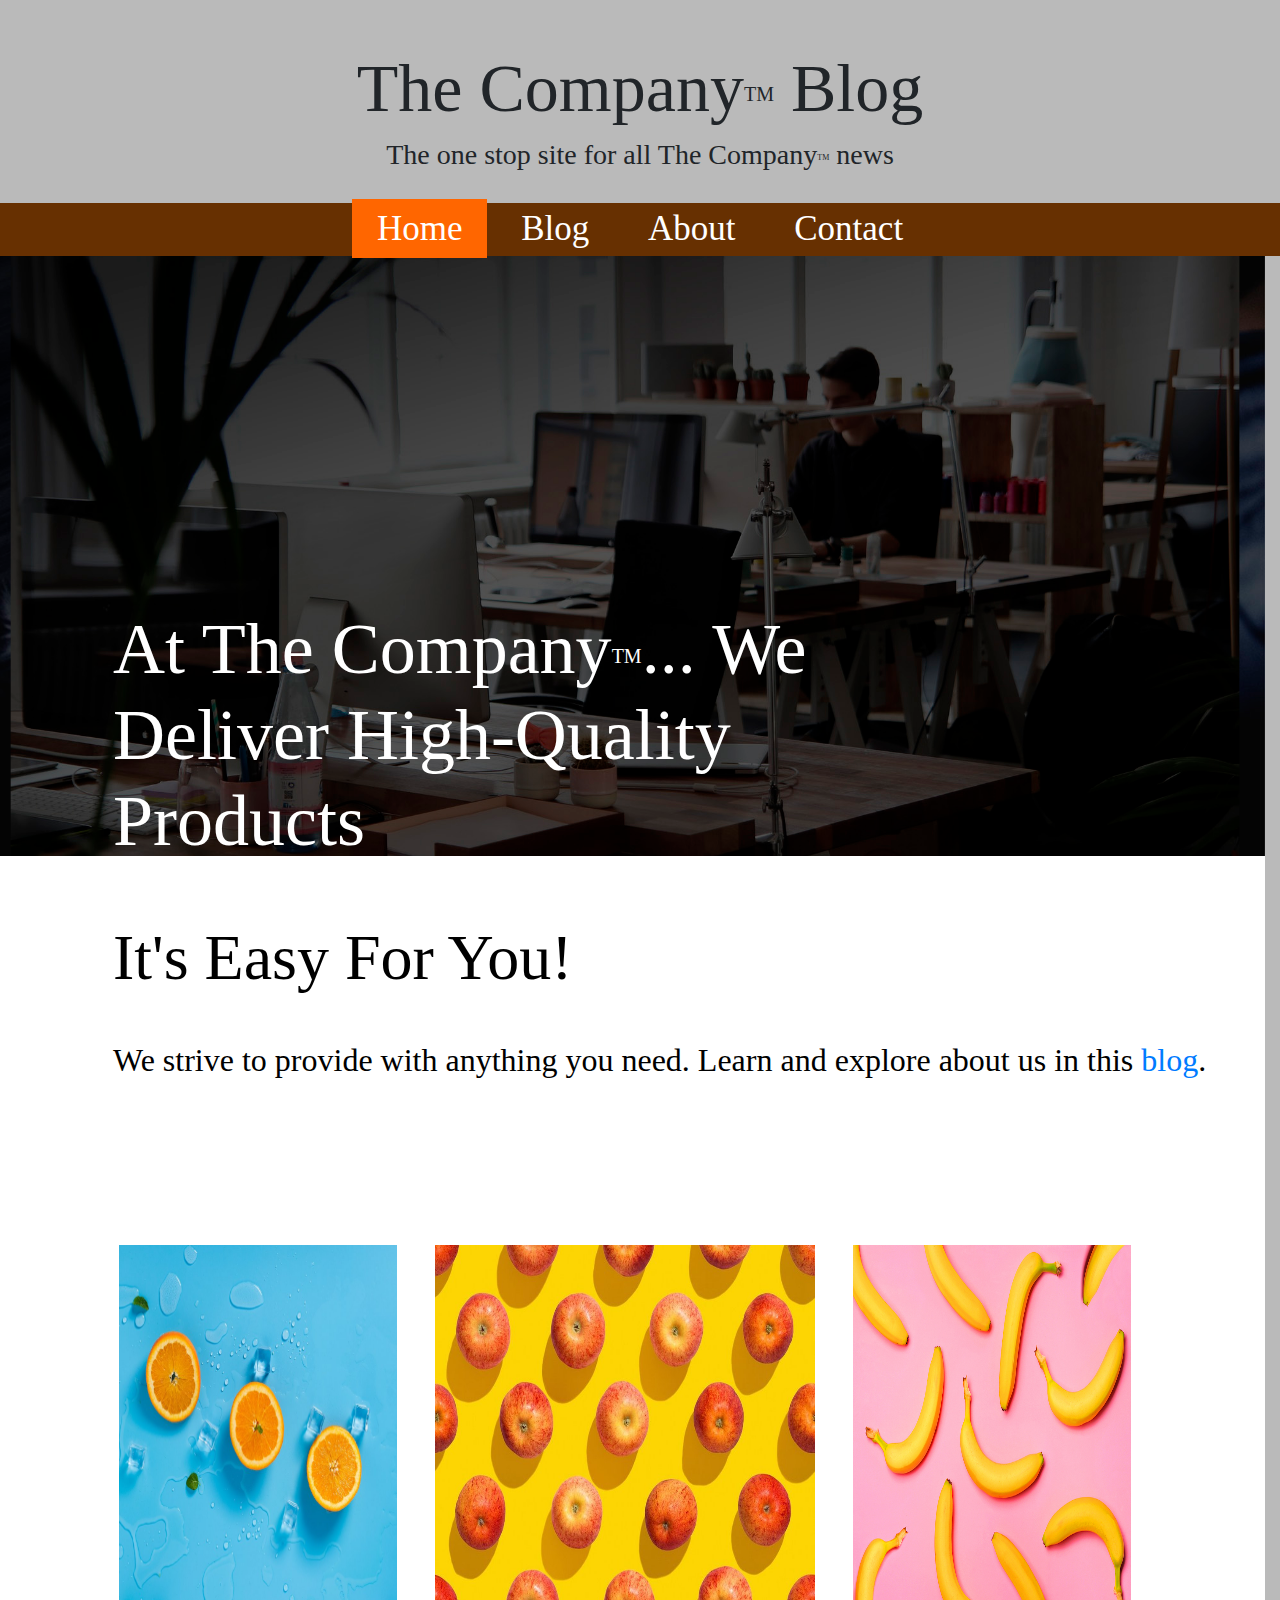
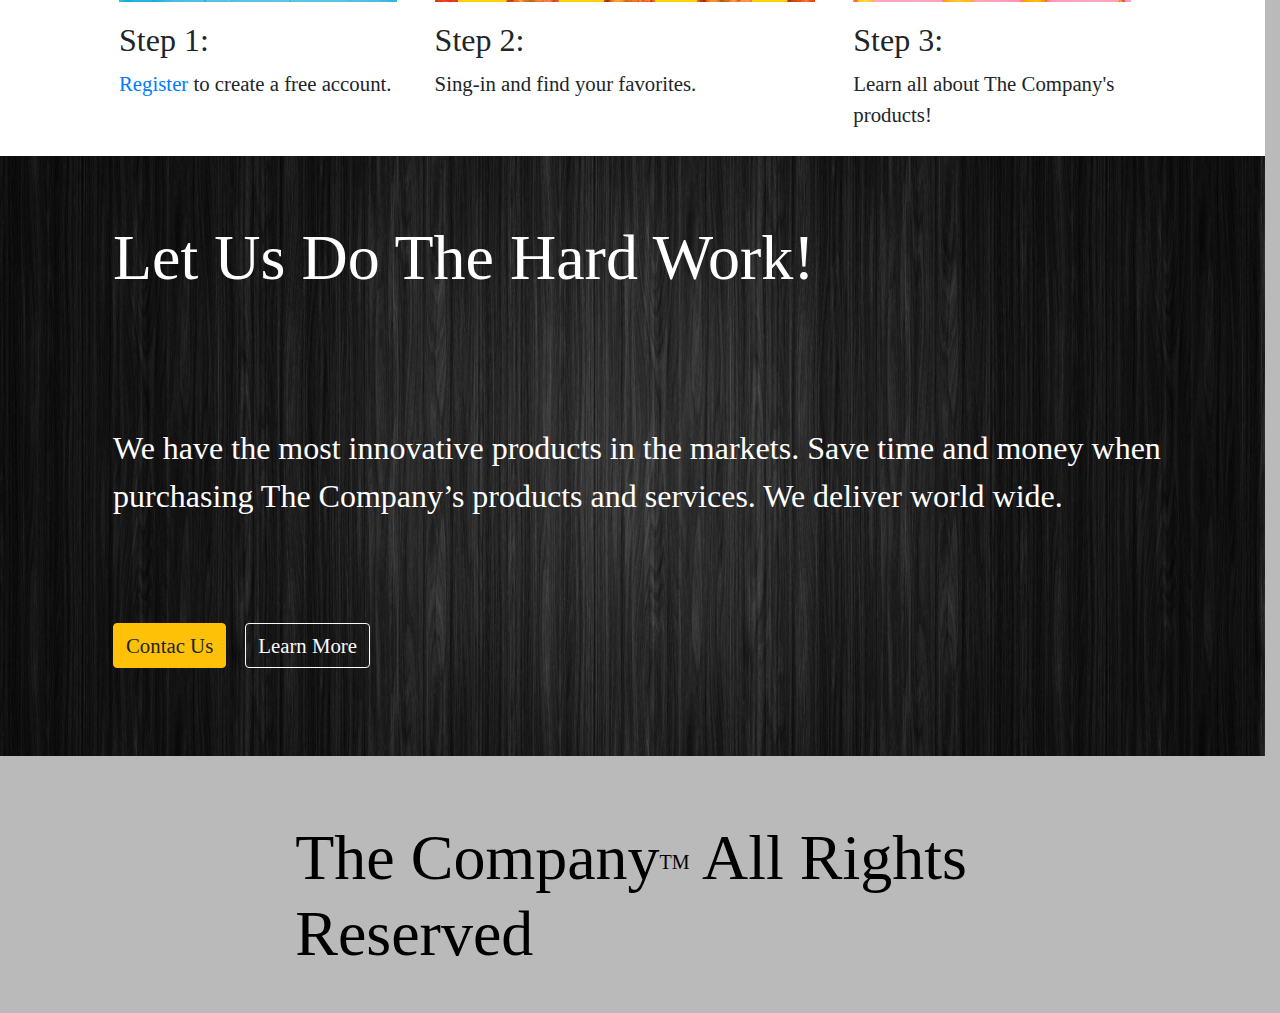
<file: web/index.html>
<!DOCTYPE html>
<html lang="en">
<head>
    <link rel="stylesheet" href="../styles.css">
    <link rel="stylesheet" href="https://cdn.jsdelivr.net/npm/bootstrap@4.5.3/dist/css/bootstrap.min.css">
    <meta charset="UTF-8">
    <meta name="viewport" content="width=device-width, initial-scale=1.0">
    <title>Home</title>
</head>
<body id="main">

    <br>
    <br> <div id ="titulo2">
    <h1 class ="titulo">The Company<sup id="hsma">TM</sup> Blog</h1>
    <h3 >The one stop site for all The Company<sup id = "hsmall">TM</sup> news</h3>
    </div>
    <br>
    <nav class="navbarro">
        <a class ="pestanas active" href="./index.html">Home</a>   
        <a class ="pestanas" href="./blogs.html">Blog</a>  
        <a class ="pestanas" href="./about.html">About</a>   
        <a class ="pestanas" href="./contact.html">Contact</a>  
    </nav>
    
    <div >
        <div class="row" id="one"> 
           <h1 class="centerTitle">At The Company<sup id="hsma">TM</sup>... We Deliver High-Quality Products</h1>
        </div> 

        <div class="row" id="two" style="background-color: white;"> 
            <div style="width: 100%;">
                <h1 class="centeredTitle">It's Easy For You!</h1>
                <p class="simpleParagraph" style="color: black;">We strive to provide with anything you need. Learn and explore about us in this <a href="./blogs.html">blog</a>. </p>
            </div>
            
            <div class="col-4"  > 
                <img src="../images/image3.jpg" alt="Oranges" style="margin-left: 30%;">
                <h2 style="margin-left:30% ; margin-top:.5cm ;" > Step 1: </h2> 
                <p class="steps" style="margin-left:30% ;"> <a onclick="notNow()" href="#steps">Register</a> to create a free account. </p>
            </div>
            <div class="col-4">
                <img src="../images/image4.jpg" alt="apples" id="centerimage">
                <h2 style=" margin-top:.5cm ;margin-left:2% " > Step 2: </h2> 
                <p class="steps" style="margin-left:2% ;"> Sing-in and find your favorites. </p>
            </div>
            <div class="col-4">
                <img src="../images/image5.jpg" alt="bananas" style="margin-right: 30%;">
                <h2 style="margin-right:30% ; margin-top:.5cm ;" > Step 3: </h2> 
                <p class="steps" style="margin-right:30% ;"> Learn all about The Company's products! </p>
            </div>
         </div> 
         
         <div class="row" id="three"> 
            <h1 class="centeredTitle" style="color: white;">Let Us Do The Hard Work! </h1>
            <p class="simpleParagraph">We have the most innovative products in the markets. Save time and money when purchasing The Company’s products and services. We deliver world wide. </p>
            <div id="botone">
                <button onclick="location.href = './contact.html';" type="button" class="btn btn-warning" style="font-size: 1.3em;">Contac Us</button>
                <button onclick="location.href = './about.html';" type="button" class="btn btn-outline-light" style="margin-left: 15px; font-size: 1.3em;" >Learn More</button>
            </div>
        </div> 
         
         <div class="row" id="four"> 
            <h1 class="centeredTitle"> The Company<sup id="hsma">TM</sup> All Rights Reserved</h1>
         </div> 
    </div>
    <script>
        function notNow(){
            alert("Sorry 😅, Registration is not available at the moment!")
        }
    </script>
</body>
</html>
</file>
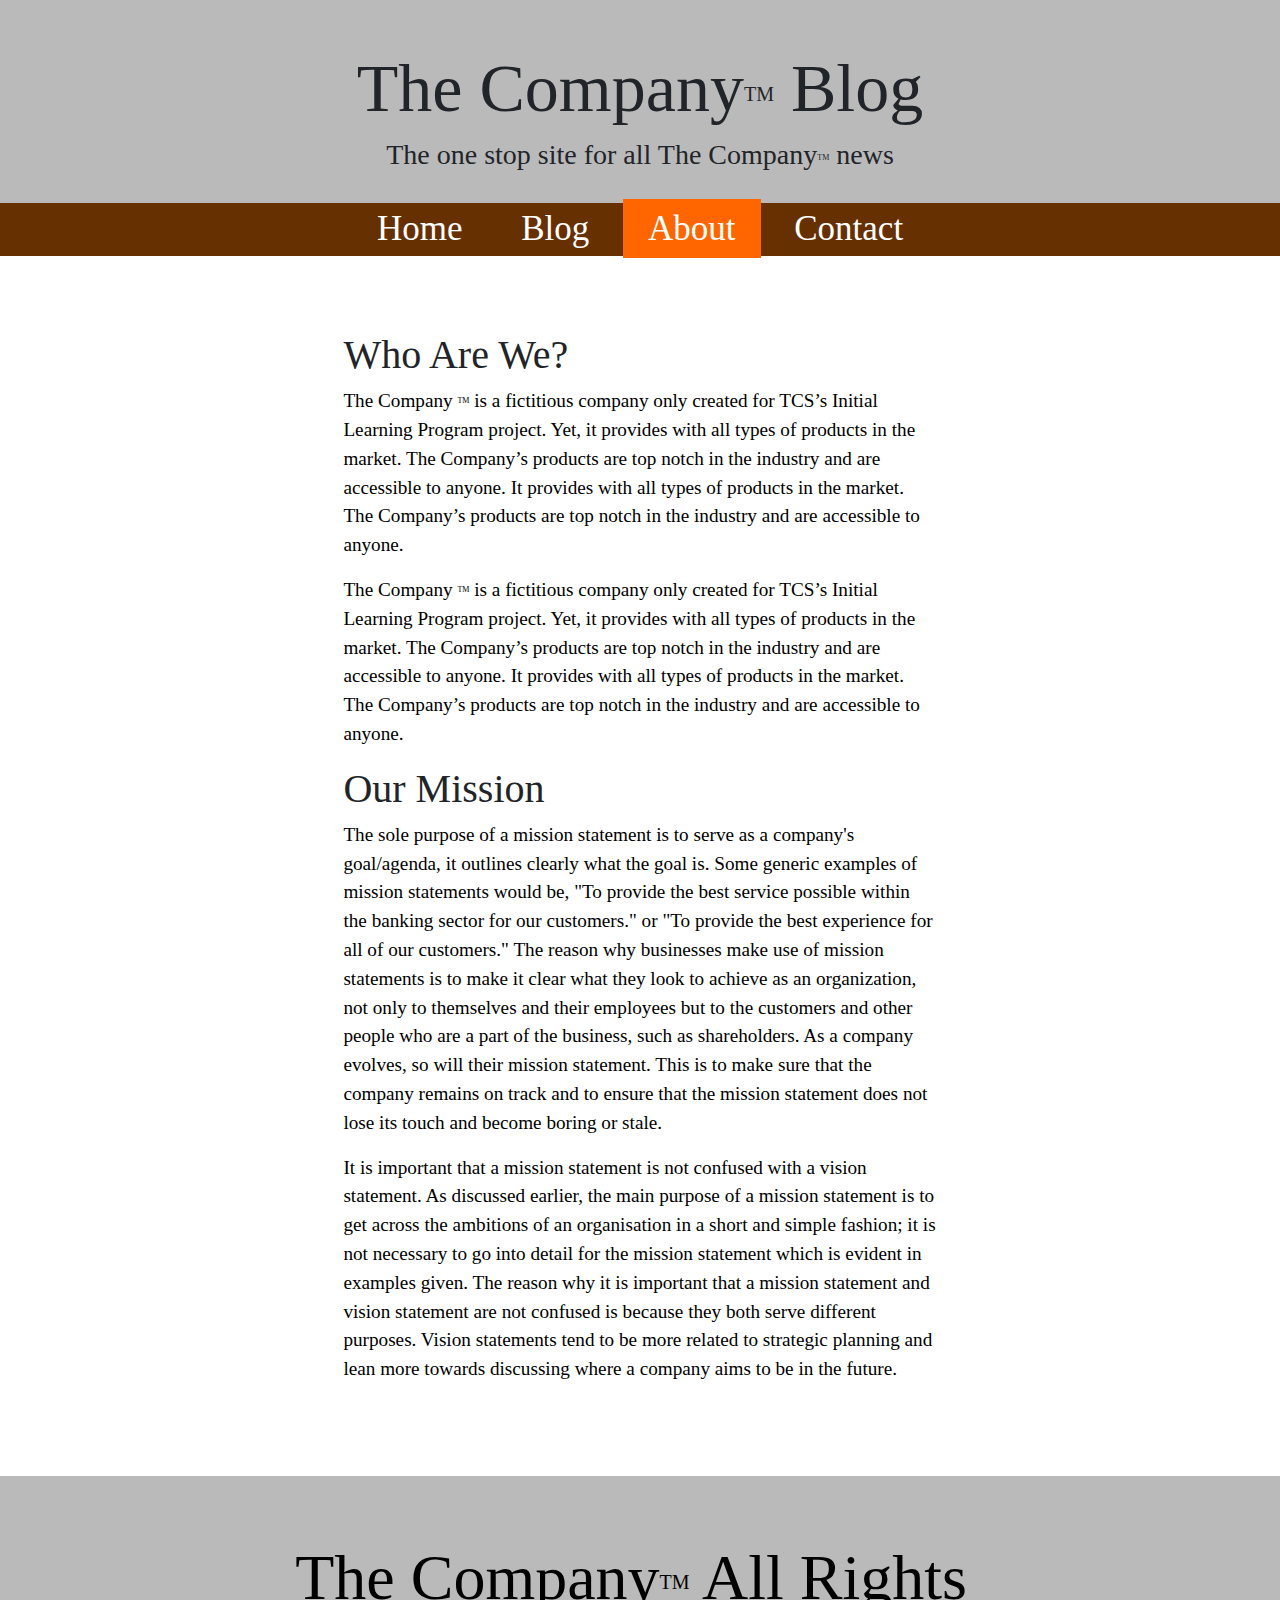
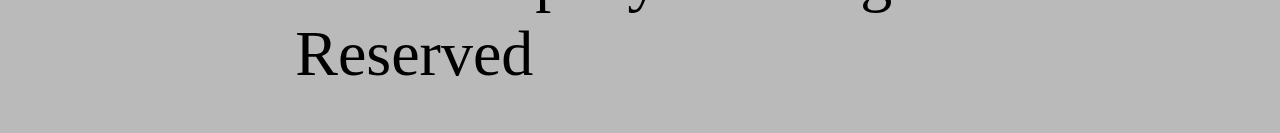
<file: web/about.html>
<!DOCTYPE html>
<html lang="en">
<head>
    <link rel="stylesheet" href="../styles.css">
    <link rel="stylesheet" href="https://cdn.jsdelivr.net/npm/bootstrap@4.5.3/dist/css/bootstrap.min.css">
    <meta charset="UTF-8">
    <meta name="viewport" content="width=device-width, initial-scale=1.0">
    <title>Newsletters</title>
</head>
<body id="main">
    <br>
    <br> <div id ="titulo2">
    <h1 class ="titulo">The Company<sup  id="hsma">TM</sup> Blog</h1>
    <h3 >The one stop site for all The Company<sup id = "hsmall">TM</sup> news</h3>
    </div>
    <br>
    <nav class="navbarro">
        <a class ="pestanas" href="./index.html">Home</a>   
        <a class ="pestanas" href="./blogs.html">Blog</a>  
        <a class ="pestanas active" href="./about.html">About</a>   
        <a class ="pestanas" href="./contact.html">Contact</a>    
    </nav>
    <div class="containero">

        <div class="row">
            <h1> Who Are We?</h1>
            <p class="aboutText">The Company <sup id="hsmall">TM</sup> is a fictitious company only created for TCS’s Initial Learning Program project. Yet, it provides with all types of products in the market. The Company’s products are top notch in the industry and are accessible to anyone. It provides with all types of products in the market. The Company’s products are top notch in the industry and are accessible to anyone. </p>
            <p class="aboutText">The Company <sup id="hsmall">TM</sup> is a fictitious company only created for TCS’s Initial Learning Program project. Yet, it provides with all types of products in the market. The Company’s products are top notch in the industry and are accessible to anyone. It provides with all types of products in the market. The Company’s products are top notch in the industry and are accessible to anyone. </p>
        </div>
        <div class="row">
            <h1> Our Mission</h1>
            <p class="aboutText">The sole purpose of a mission statement is to serve as a company's goal/agenda, it outlines clearly what the goal is. Some generic examples of mission statements would be, "To provide the best service possible within the banking sector for our customers." or "To provide the best experience for all of our customers." The reason why businesses make use of mission statements is to make it clear what they look to achieve as an organization, not only to themselves and their employees but to the customers and other people who are a part of the business, such as shareholders. As a company evolves, so will their mission statement. This is to make sure that the company remains on track and to ensure that the mission statement does not lose its touch and become boring or stale. </p>
            <p class="aboutText">It is important that a mission statement is not confused with a vision statement. As discussed earlier, the main purpose of a mission statement is to get across the ambitions of an organisation in a short and simple fashion; it is not necessary to go into detail for the mission statement which is evident in examples given. The reason why it is important that a mission statement and vision statement are not confused is because they both serve different purposes. Vision statements tend to be more related to strategic planning and lean more towards discussing where a company aims to be in the future. </p>
        </div>
    </div>
</div> 
         
<div class="row" id="four"> 
   <h1 class="centeredTitle"> The Company<sup id="hsma">TM</sup> All Rights Reserved</h1>
</div> 
</div>

</body>
</html>
</file>
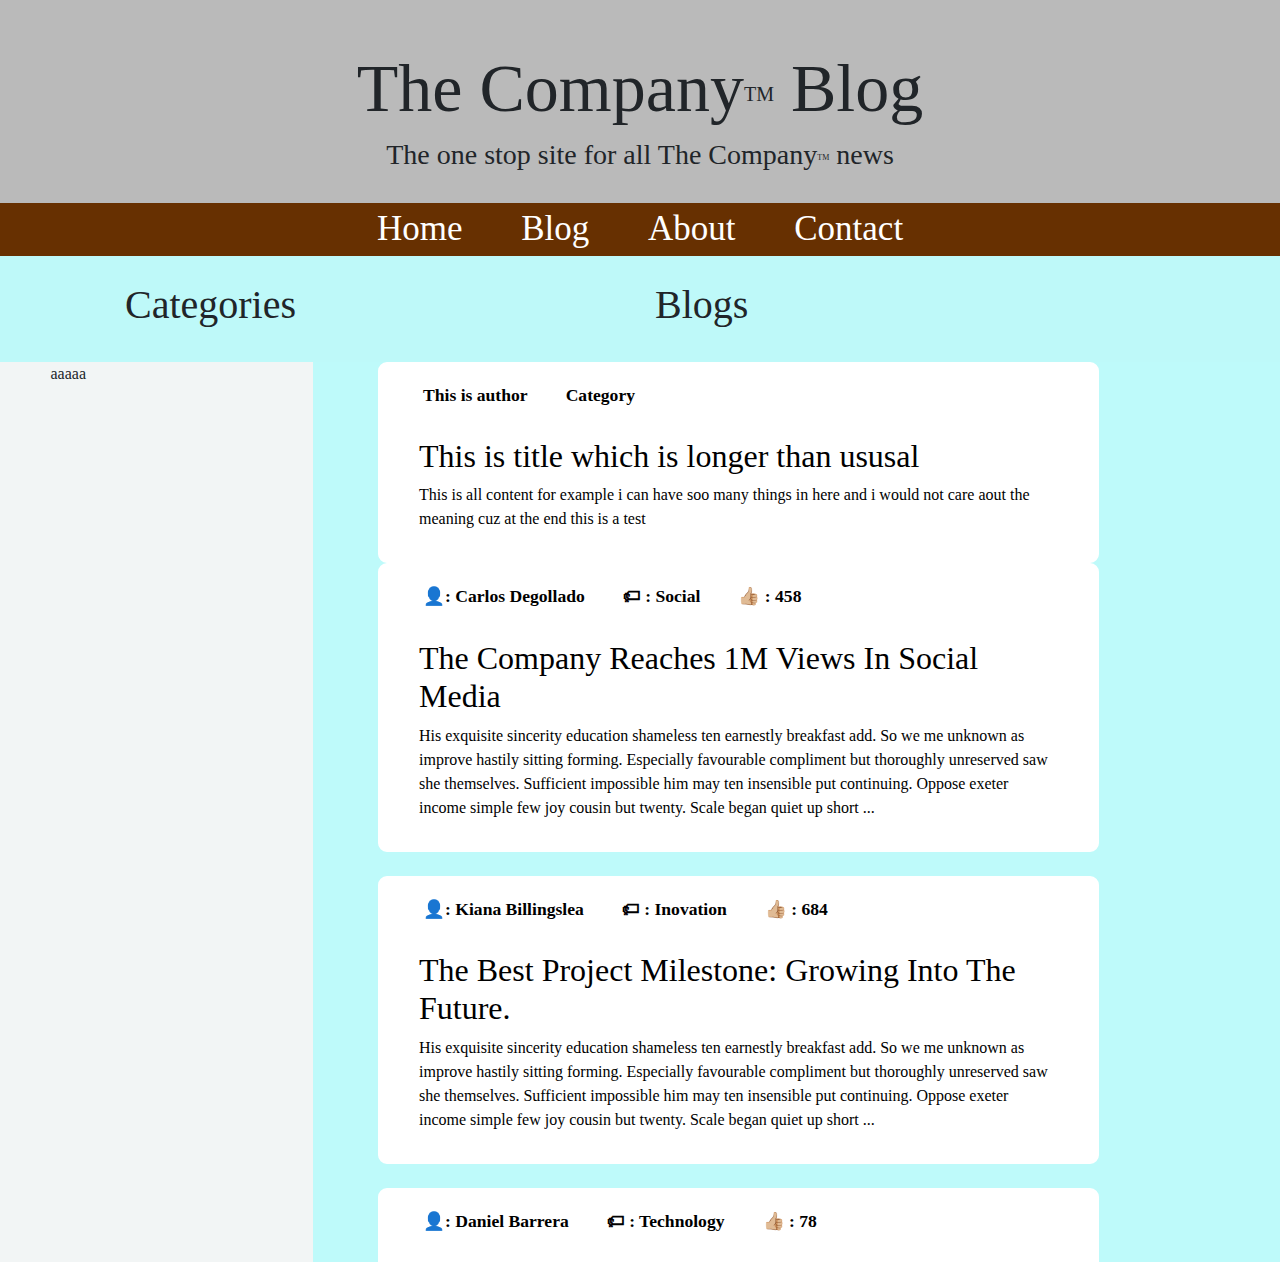
<file: web/articles.html>
<!DOCTYPE html>
<html lang="en">
<head>
    <link rel="stylesheet" href="../styles.css">
    <meta charset="UTF-8">
    <meta name="viewport" content="width=device-width, initial-scale=1.0">
    <title>Blogs</title>
</head>
<body id="main">
    <br>
    <br> <div id ="titulo2">
        <link rel="stylesheet" href="https://cdn.jsdelivr.net/npm/bootstrap@4.5.3/dist/css/bootstrap.min.css">
    <h1 class ="titulo">The Company<sup  id="hsma">TM</sup> Blog</h1>
    <h3 >The one stop site for all The Company<sup id = "hsmall">TM</sup> news</h3>
    </div>
    <br>
    
    <nav class="navbarro">
        <a class ="pestanas" href="./index.html">Home</a>   
        <a class ="pestanas" href="./articles.html">Blog</a>  
        <a class ="pestanas" href="./about.html">About</a>   
        <a class ="pestanas" href="./contact.html">Contact</a>   
    </nav>

    <div style="background-color: #befafafa;">
    <div id="wrapperDiv">
    <div style=" padding: 25px; margin-left: 100px;float: left;" ><h1>Categories</h1></div> 
    <div style=" padding: 25px; margin-left: 630px;float: center;" ><h1>Blogs</h1></div>
    </div>
    

   <nav>
       <nav class="row">
            <nav class="col-3" id="colo" style="background-color: #f3f5f5fa;">
                    aaaaa
            </nav>
            <nav class="col-9" id="colo" style="background-color: #befafafa;">
                
                <nav id="cuerpo">
                    <a href="./article.html" style="text-decoration: none;" target="_parent">
                        <div class="forma"> 
                           <div id="wrapperDiv">
                                <div class="leftt">This is author</div>   
                                <div class="rightt">  Category</div>
                           </div>
                           <h2>This is title which is longer than ususal</h2>
                           <p>This is all content for example i can have soo many things in here and i would not care aout the meaning cuz at the end this is a test</p>
                       </div>
                       </a>


                </nav>
                
            </nav>
       </nav>

   </nav>
</div>
   
<script src="../javaScript/article.js"></script>
</body>
</html>
</file>
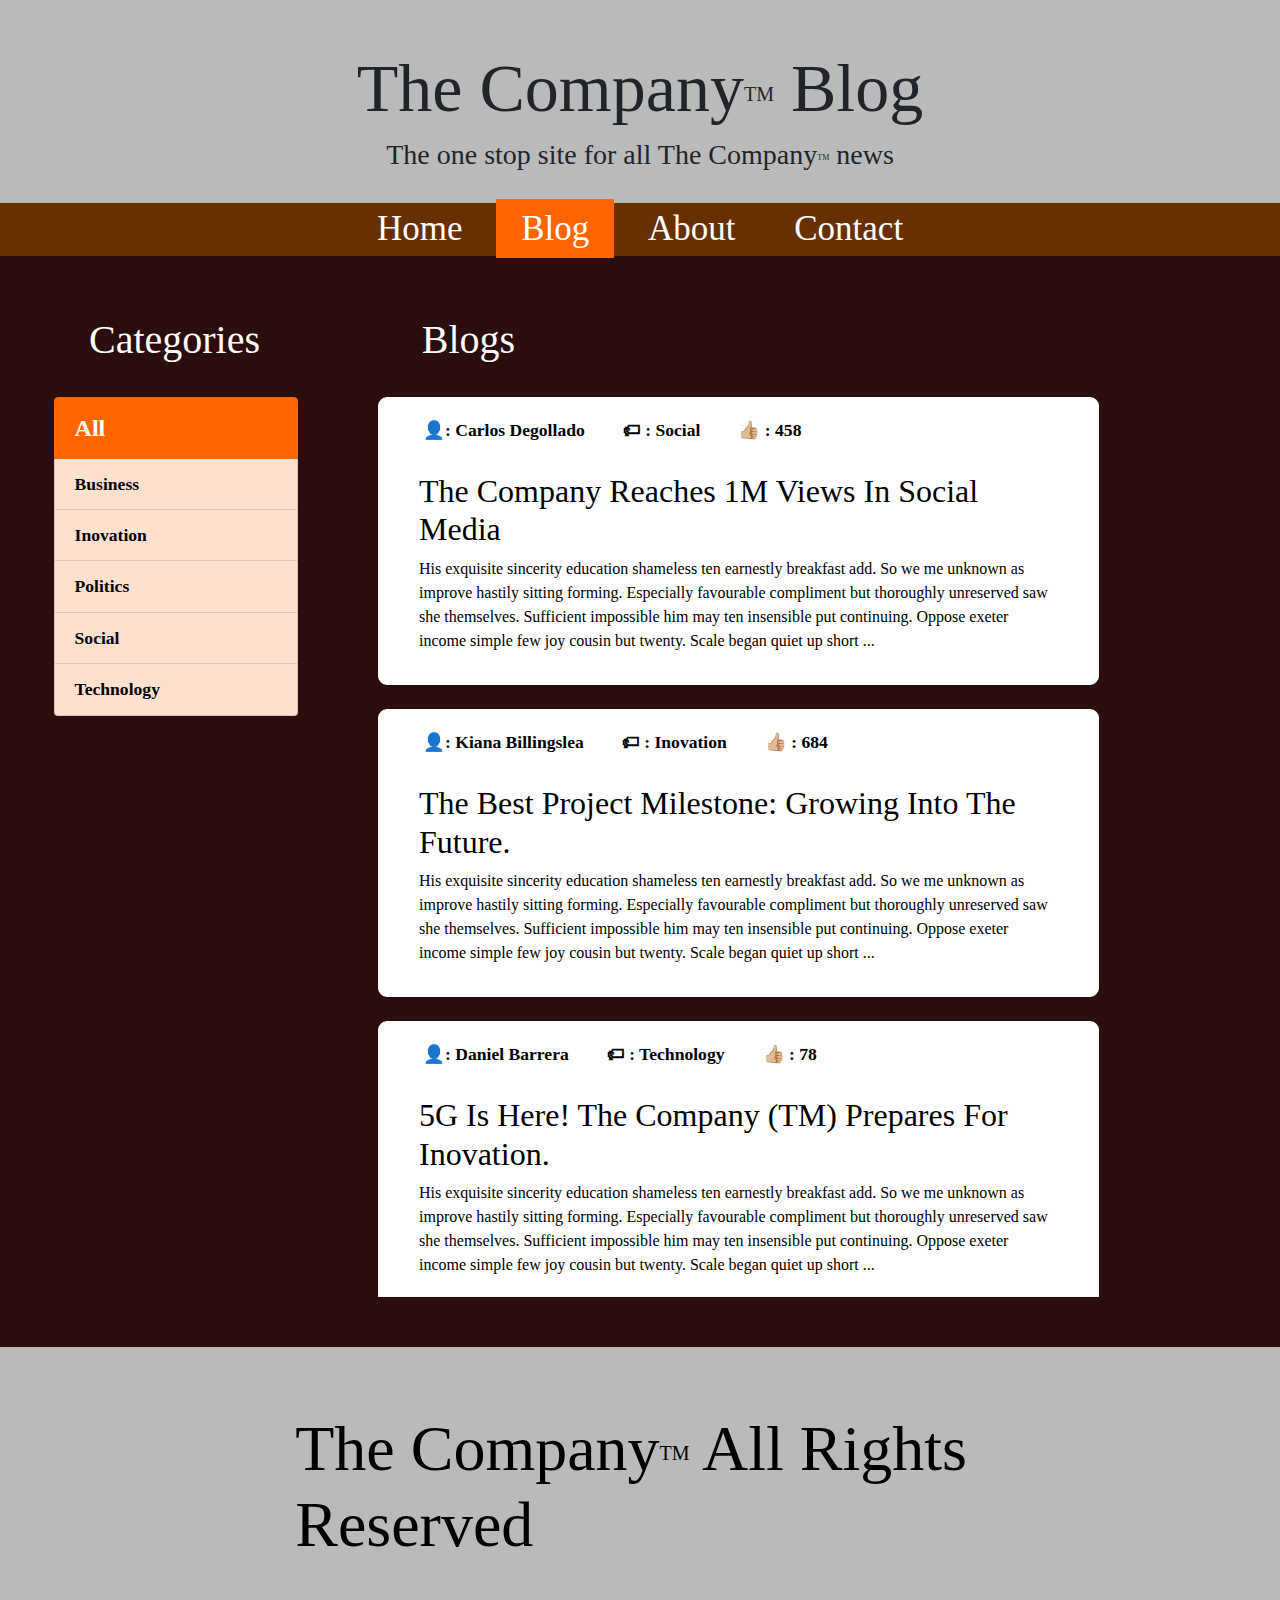
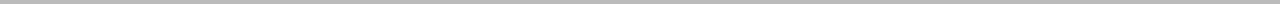
<file: web/blogs.html>
<!DOCTYPE html>
<html lang="en">
<head>
    <link rel="stylesheet" href="../styles.css">
    <meta charset="UTF-8">
    <meta name="viewport" content="width=device-width, initial-scale=1.0">
    <title>Blogs</title>
</head>
<body id="main">
    <br>
    <br> <div id ="titulo2">
        <link rel="stylesheet" href="https://cdn.jsdelivr.net/npm/bootstrap@4.5.3/dist/css/bootstrap.min.css">
    <h1 class ="titulo">The Company<sup  id="hsma">TM</sup> Blog</h1>
    <h3 >The one stop site for all The Company<sup id = "hsmall">TM</sup> news</h3>
    </div>
    <br>
    
    <nav class="navbarro">
        <a class ="pestanas" href="./index.html">Home</a>   
        <a class ="pestanas active" href="./blogs.html">Blog</a>  
        <a class ="pestanas" href="./about.html">About</a>   
        <a class ="pestanas" href="./contact.html">Contact</a>   
    </nav>
    <div style="background-color: rgb(43, 13, 13);">
    <div id="wrapperDiv">
    <div style=" padding: 25px; padding-top: 60px; margin-left: 5%;float: left; color: white;" ><h1>Categories</h1></div> 
    <div style=" padding: 25px; padding-top: 60px; margin-left: 31%;float: center; color: white;" ><h1>Blogs</h1></div>
    </div>
    

   <nav>
       <nav class="row">
            <nav class="col-3"  style="background-color: rgb(43, 13, 13)">
                <div class="list-group" id="contenedores" style="margin-left: 18%;">
                    <a onclick="categories('all')" href="#" class="list-group-item list-group-item-action active" id="all">All</a>
                    <a onclick="categories('busi')" href="#" class="list-group-item list-group-item-action" id="bus" >Business</a>
                    <a onclick="categories('ino')" href="#" class="list-group-item list-group-item-action" id="ino">Inovation</a>
                    <a onclick="categories('pol')" href="#" class="list-group-item list-group-item-action" id="pol">Politics</a>
                    <a onclick="categories('soc')" href="#" class="list-group-item list-group-item-action" id="soc">Social</a>
                    <a onclick="categories('tec')" href="#" class="list-group-item list-group-item-action" id="tec">Technology</a>
                  </div>
            </nav>
            <nav class="col-9" id="colo" style="background-color:rgb(43, 13, 13);padding-bottom: 50px;">
                
                <nav id="cuerpo">
                    
                </nav>
                
            </nav>
       </nav>

   </nav>
</div>
</div> 
         
<div class="row" id="four"> 
   <h1 class="centeredTitle"> The Company<sup id="hsma">TM</sup> All Rights Reserved</h1>
</div> 
</div>
   
<script src="../javaScript/article.js"></script>
</body>
</html>
</file>
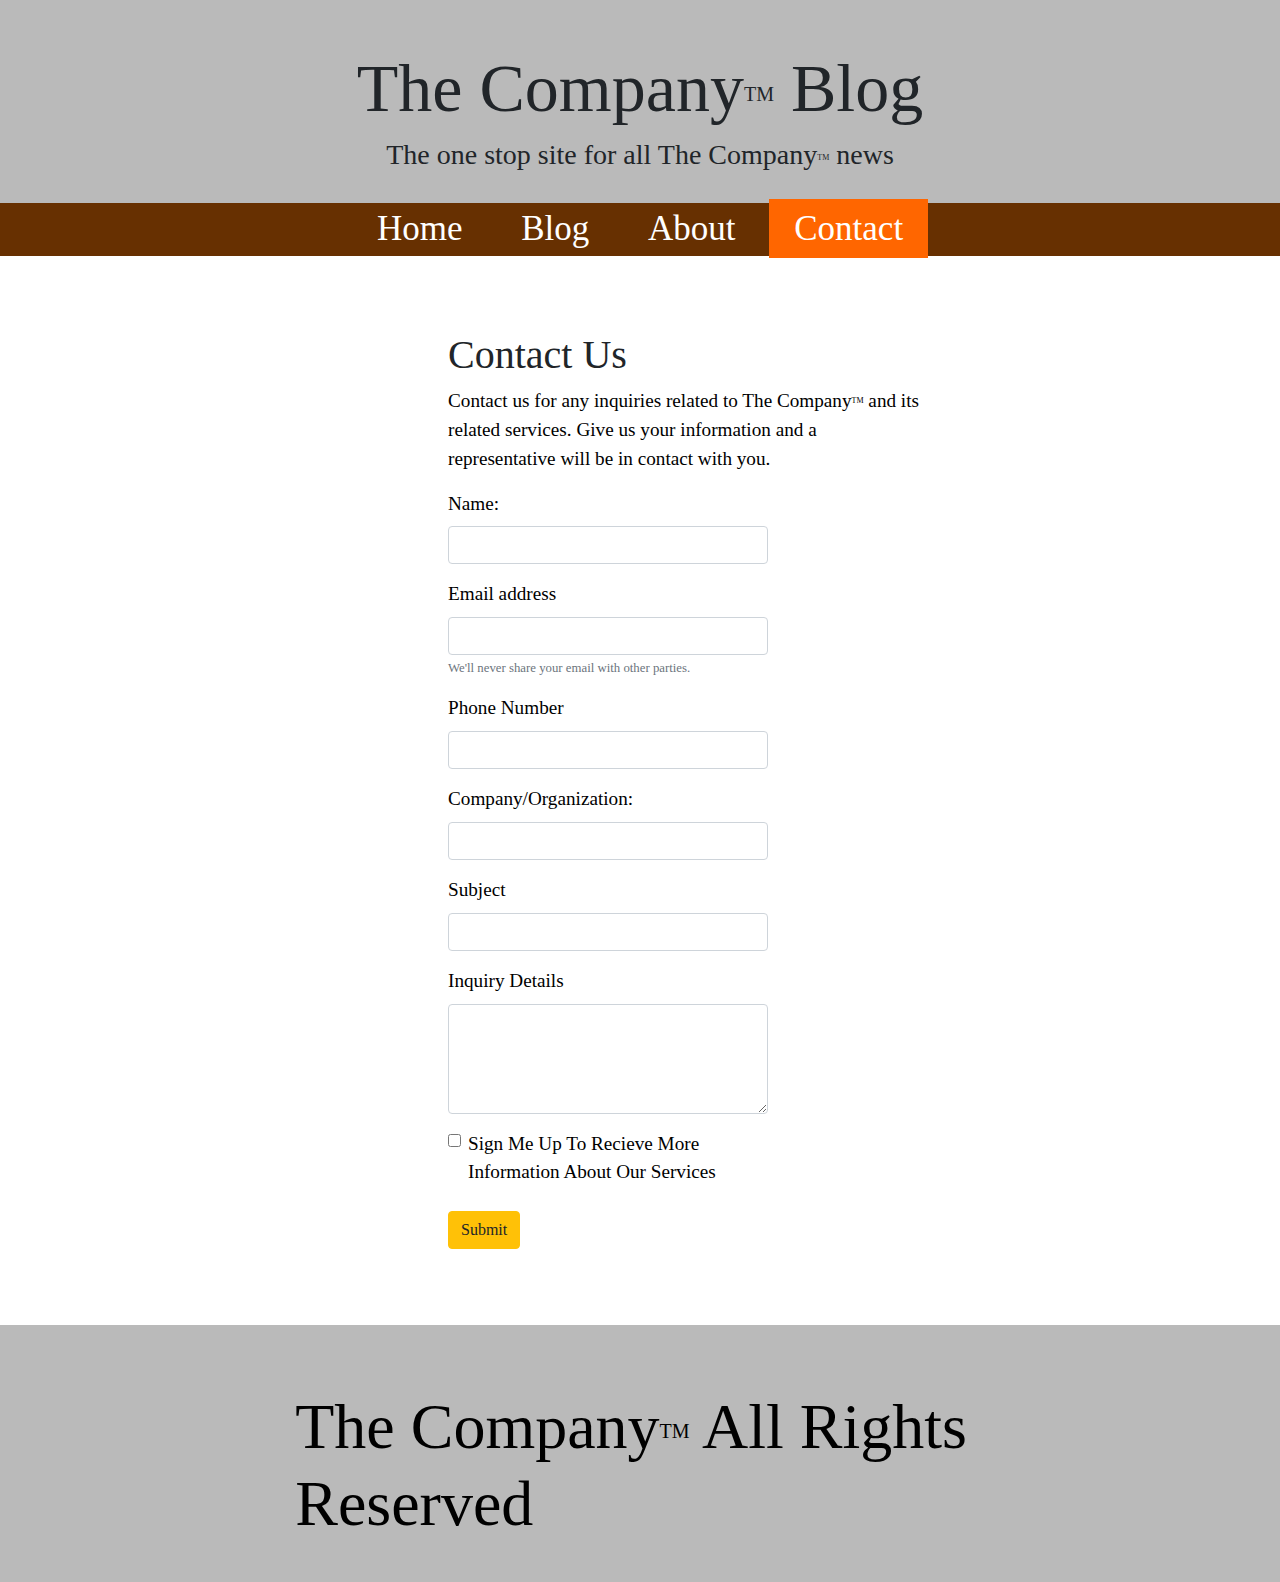
<file: web/contact.html>
<!DOCTYPE html>
<html lang="en">
<head>
    <link rel="stylesheet" href="../styles.css">
    <link rel="stylesheet" href="https://cdn.jsdelivr.net/npm/bootstrap@4.5.3/dist/css/bootstrap.min.css">
    <meta charset="UTF-8">
    <meta name="viewport" content="width=device-width, initial-scale=1.0">
    <title>Post</title>
</head>
<body id="main">
    <br>
    <br> <div id ="titulo2">
    <h1 class ="titulo">The Company<sup  id="hsma">TM</sup> Blog</h1>
    <h3 >The one stop site for all The Company<sup id = "hsmall">TM</sup> news</h3>
    </div>
    <br>
    <nav class="navbarro">
        <a class ="pestanas" href="./index.html">Home</a>   
        <a class ="pestanas" href="./blogs.html">Blog</a>  
        <a class ="pestanas" href="./about.html">About</a>   
        <a class ="pestanas active" href="./contact.html">Contact</a>   
    </nav>
  
    <div class="containero" style="padding-left: 35% ;">
        <h1> Contact Us</h1> 
        <p class="aboutText" style="min-width: 320px; max-width: 500px;">  Contact us for any inquiries related to The Company<sup id = "hsmall">TM</sup> and its related services. Give us your information and a representative will be in contact with you. </p>
            
    <form style="width: 320px;" onsubmit="success()">
        <div class="form-group">
            <label class="aboutText">Name:</label>
            <input type="text" class="form-control" id="cname" required>
          </div>
        <div class="form-group">
          <label class="aboutText" >Email address</label>
          <input type="email" class="form-control" id="cemail" aria-describedby="emailHelp" required>
          <small id="emailHelp" class="form-text text-muted">We'll never share your email with other parties.</small>
        </div>
        <div class="form-group">
            <label class="aboutText">Phone Number</label>
            <input type="number" class="form-control" id="cnumber">
          </div>
          <div class="form-group">
            <label class="aboutText">Company/Organization:</label>
            <input type="text" class="form-control" id="corg">
          </div>
        <div class="form-group">
          <label class="aboutText">Subject</label>
          <input type="text" class="form-control" id="csubject" required>
        </div>
        <div class="form-group">
            <label class="aboutText">Inquiry Details</label>
            <textarea rows="4" class="form-control" id="cinquiry"></textarea>
          </div>
        <div class="form-group form-check">
          <input type="checkbox" class="form-check-input" id="creceive">
          <label class="aboutText" >Sign Me Up To Recieve More Information About Our Services</label>
        </div>
        <button type="submit" class="btn btn-warning" >Submit</button>
      </form>
      </div>
    </div> 
         
    <div class="row" id="four"> 
       <h1 class="centeredTitle"> The Company<sup id="hsma">TM</sup> All Rights Reserved</h1>
    </div> 
</div>
<script>
function success()
{
    alert("Information Submitted! Thank You!")
}

</script>
</body>
</html>
</file>
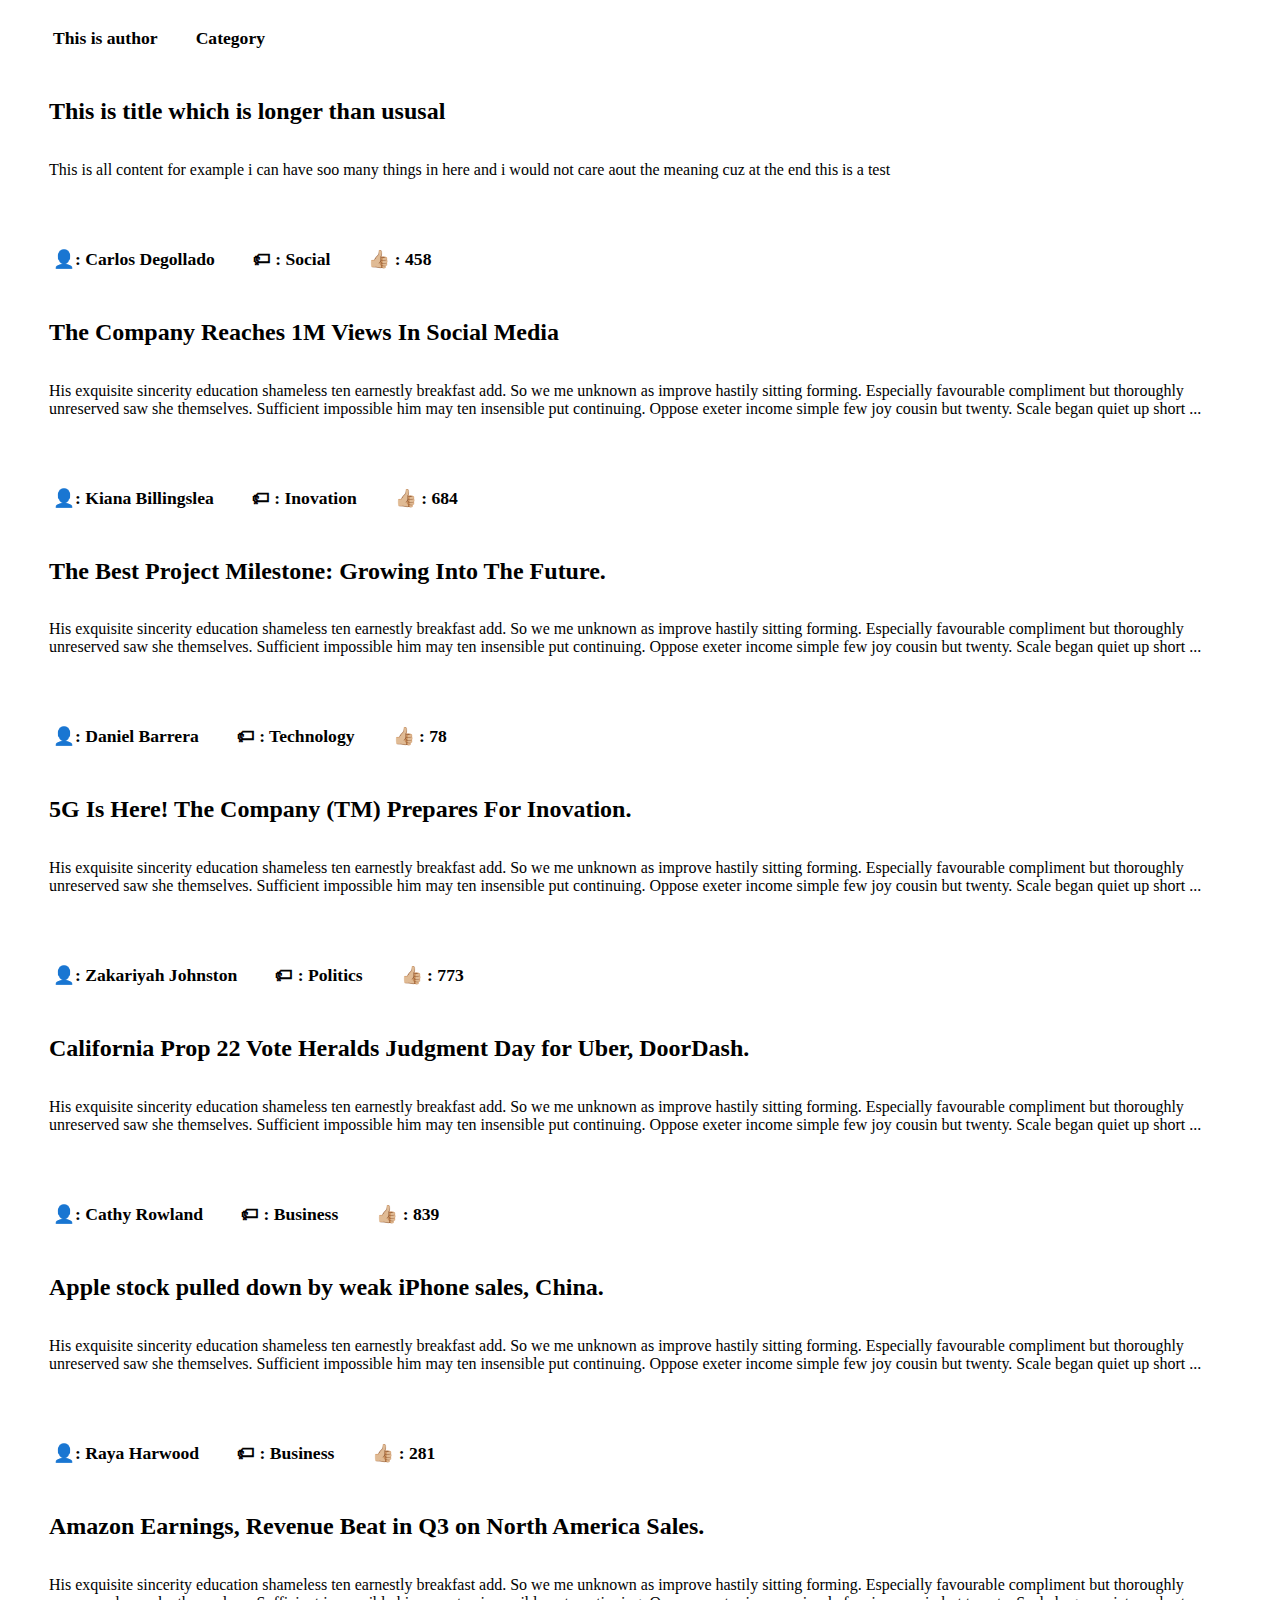
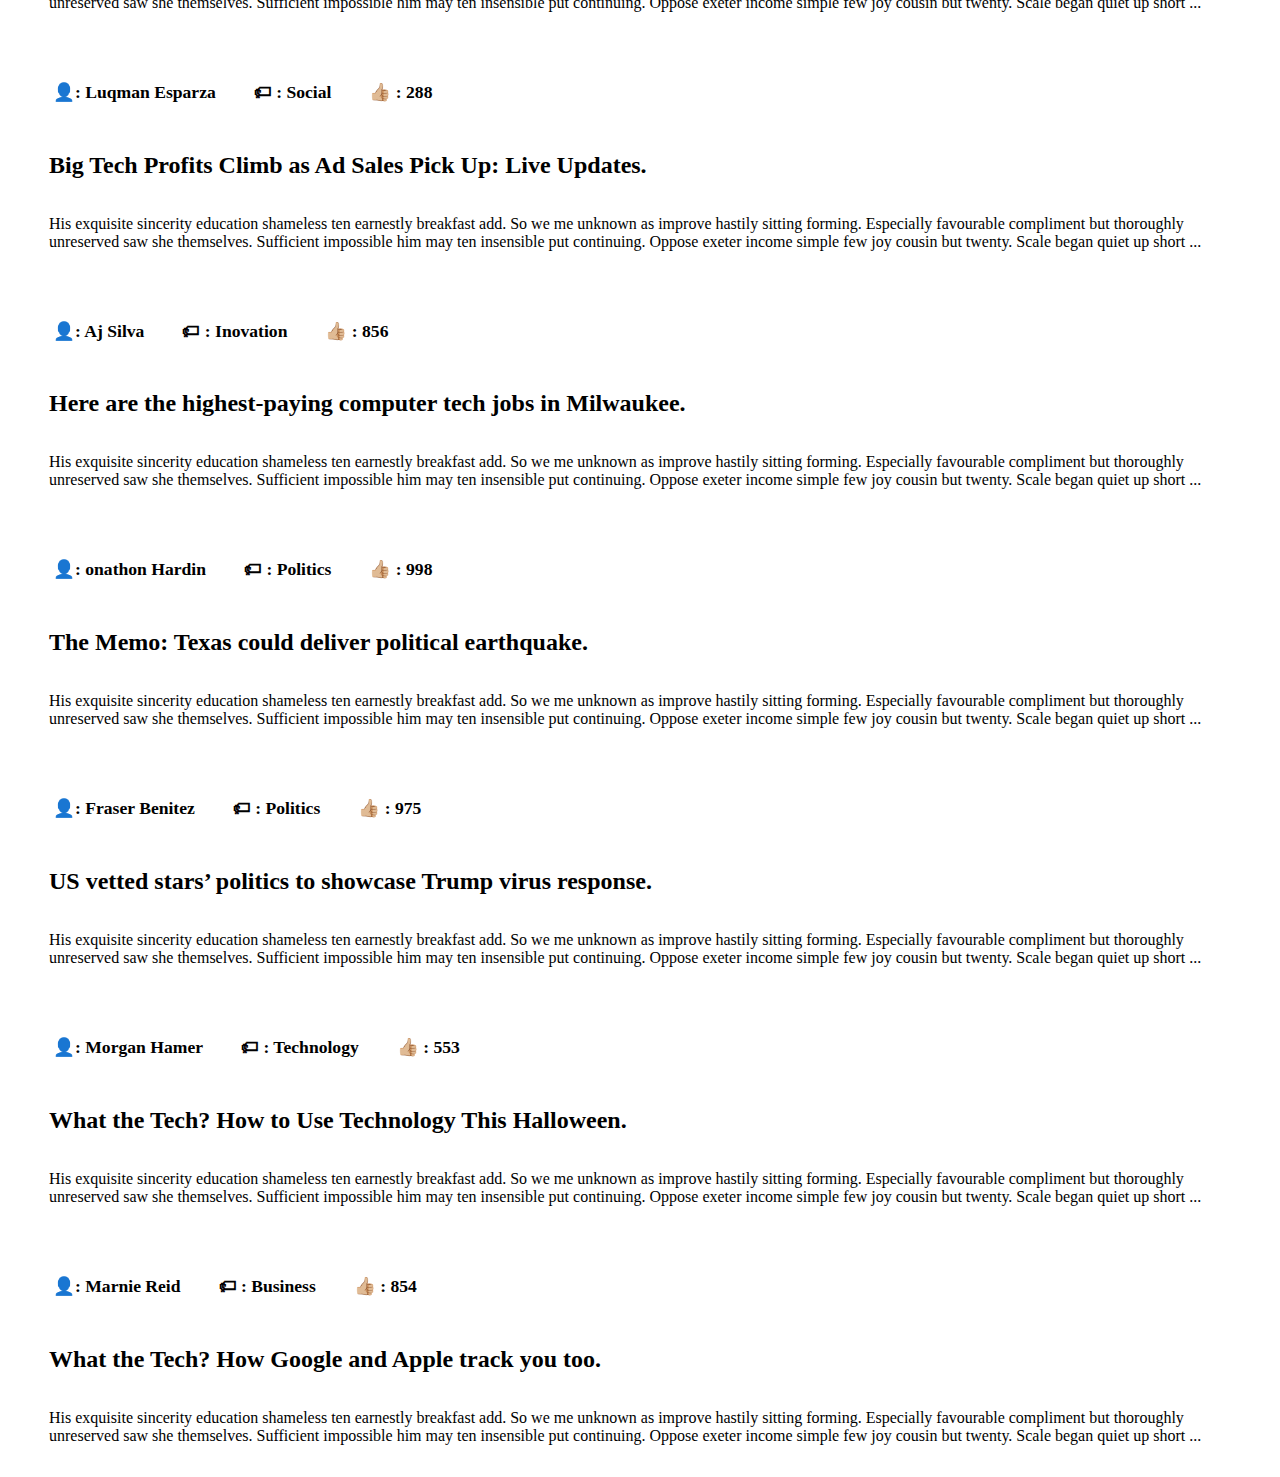
<file: web/displaylists.html>
<!DOCTYPE html>
<html lang="en">
<head>
    <link rel="stylesheet" href="../styles.css">
    <meta charset="UTF-8">
    <meta name="viewport" content="width=device-width, initial-scale=1.0">
    <title>DisplayList</title>
</head>
<body id="cuerpo">
    <a href="./article.html" style="text-decoration: none;" target="_parent">
     <div class="forma"> 
        <div id="wrapperDiv">
             <div class="leftt">This is author</div>   
             <div class="rightt">  Category</div>
        </div>
        <h2>This is title which is longer than ususal</h2>
        <p>This is all content for example i can have soo many things in here and i would not care aout the meaning cuz at the end this is a test</p>
    </div>
    </a>
    <br>
    
    
<script src="../javaScript/article.js"></script>
</body>
</html>
</file>
<file: styles.css>
#main{background-color:rgb(186, 186, 186);
font-family: serif;}

.titulo{font-size: 68px;
text-align: center;
font-style: cursive;}
#hsma{font-size:20px;}
#hsmall{font-size: 8px;}
#titulo2{text-align: center;}


.navbarro{color:  rgb(186, 186, 186);
font-size: 35px ;
text-align: center;
background-color:rgb(103, 48, 1);
}
.navbarro a:hover {
background-color:rgb(185, 122, 87);
color:rgb(255, 255, 255);
text-decoration: none;
}

.navbarro a.active  {
    background-color:rgb(255, 102, 0);
    color:rgb(255, 255, 255);
    text-decoration: none;
    }

.pestanas{text-align: center;
color: white;
text-decoration: none;
padding: 10px;
padding-left: 25px;
padding-right: 25px;}

.forme{
    height: 100%;
}

.forme p{
    font-size: 1.3em ;
    padding-top: 50px;
    overflow: scroll;
    
}
.forme h2{
    font-size: 2.7em ;
}
.forma,.forme{
    display: flex;
    flex-direction: column;
    align-items: left;
    padding: 10px 35px;
    color: black;
    background:white;
    border-radius: 9px;
    border: black;
    border-width: 52px;
    border: 6px solid white;
}
.forma:hover {
    background-color:rgb(185, 122, 87);
    color:rgb(0, 0, 0);
    }

.rightt,.leftt {
    padding:4px;
    margin-bottom: 25px;
    margin-right: 30px;
    float: left;
    border-radius: 4px;
    font-weight: bold;
    color: black;
    font-size: 1.1em;
}
iframe{padding: 5px 10px;
    margin-left: 4.4%; }

    #one{
        background-image: url("./images/image7.jpg");
        background-color: #cccccc;
        height: 600px;
        max-width: 100%;
        background-position: center; /* Center the image */
        background-repeat: no-repeat; /* Do not repeat the image */
        background-size: cover;
       }
.centerTitle{
    padding-top: 350px;
    padding-left: 10%;
    padding-right: 30%;
    color: rgb(255, 255, 255);
    font-size: 4.5em;
    max-width: 1800px;
}
.centeredTitle{
   font-size: 4em;
   padding: 1em;
   padding-left: 10%;
   padding-bottom: .5em;
    color: black;
}
img{
    width: 70%;
    height: 70%;
}
#centerimage{
    margin-left: 2%;
    margin-right: 2%;
    width: 96%;
    height: 70%;
}
.steps{
    font-size: 1.3em;}


#three{
    background-image: url("./images/image2.jpg");
    background-color: #cccccc;
    height: 600px;
    max-width: 100%;
    background-position: center; /* Center the image */
    background-repeat: no-repeat; /* Do not repeat the image */
    background-size: cover;
    }

.simpleParagraph{
    font-size: 2em;
    color: white;
    padding-left: 10%;
}
#botone{
    padding-left: 10%;
}
#two{
    height: 900px;
    max-width: 100%;
   }
   .containero{
    padding: 2cm;
    padding-left: 28%;
    padding-right: 28%;
    background-color: white;
   }
   .aboutText{
    font-size: 1.2em;
    color: black;
   }
   #colo{
       padding-left:5%;
       padding-right:15% ;
   }
   #contenedores a{
    background-color:rgb(254, 224, 207);
    color: black;
    font-weight: bold;
    font-size: 1.1em;
   }
   #contenedores a:hover {
    background-color:rgb(255, 255, 255);
    color:black;
    }
    #contenedores a.active {
        background-color: rgb(255, 102, 0);
        color : white;
        border-color: rgb(255, 102, 0);
        font-weight: bold;
        font-size: 1.5em;
        }
#cuerpo{
    overflow-y: scroll; 
    height:900px;
}
#four {
    padding-left: 17%;
    padding-right: 13%;
}
</file>
